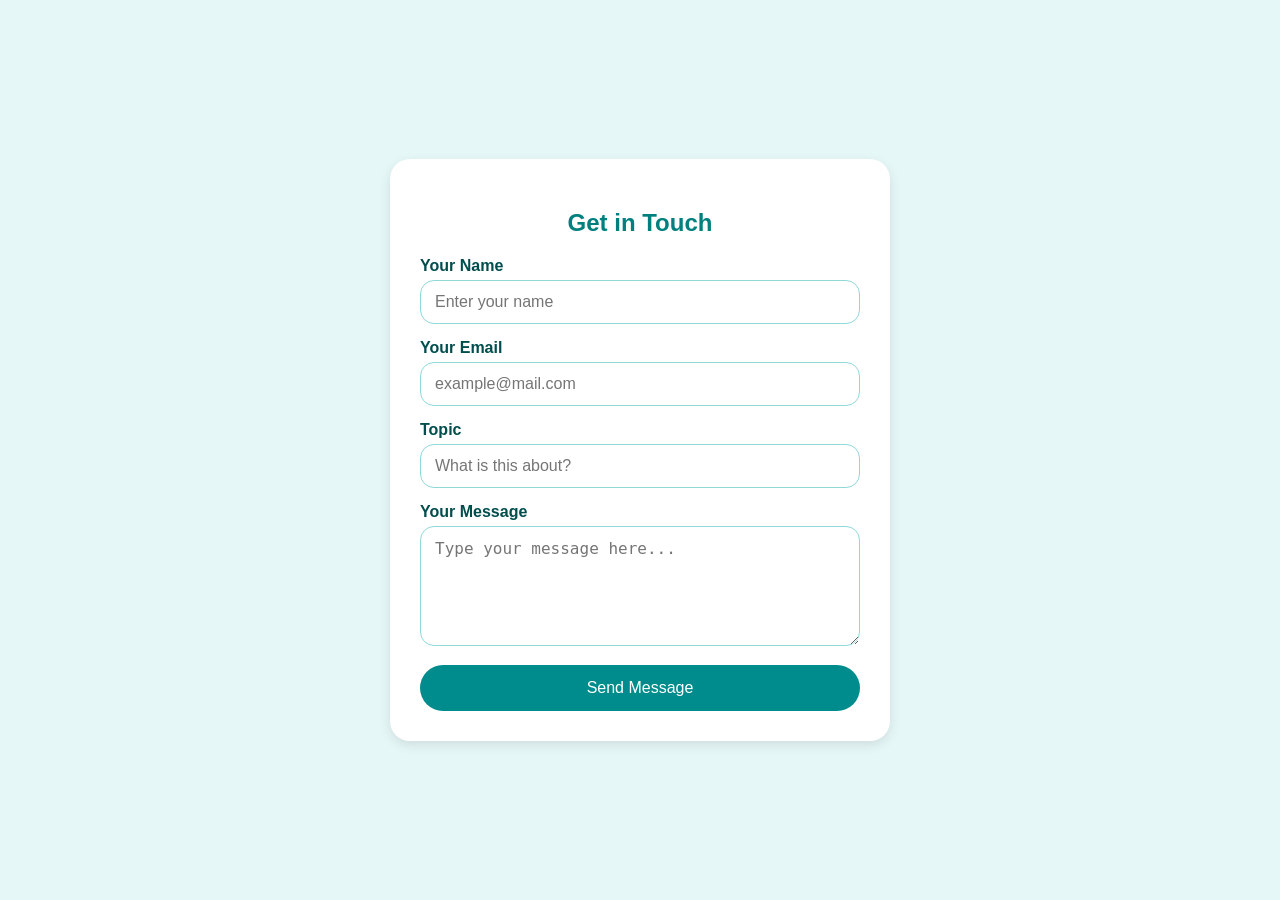
<file: Task 2/task2.html>
<!DOCTYPE html>
<html lang="en">
    <head>
        <meta charset="UTF-8">
        <meta name="viewport" content="width=device-width, initial-scale=1.0">
        <title>Get in Touch</title>
        <link rel="stylesheet" href="styles.css">
    </head>
    <body>

        <form class="contact-form" id="contactForm">
            <h2>Get in Touch</h2>

            <label for="fullName">Your Name</label>
            <input type="text" id="fullName" name="fullName" placeholder="Enter your name">
            <div class="error" id="nameError"></div>

            <label for="email">Your Email</label>
            <input type="email" id="email" name="email" placeholder="example@mail.com">
            <div class="error" id="emailError"></div>

            <label for="subject">Topic</label>
            <input type="text" id="subject" name="subject" placeholder="What is this about?">
            <div class="error" id="subjectError"></div>

            <label for="message">Your Message</label>
            <textarea id="message" name="message" placeholder="Type your message here..."></textarea>
            <div class="error" id="messageError"></div>

            <button type="submit">Send Message</button>
        </form>

        <dialog id="successDialog">
            <p>Your message has been sent! We'll get back to you soon.</p>
            <button id="closeDialog">Close</button>
        </dialog>

        <script src="script.js"></script>
    </body>
</html>
</file>
<file: Task 2/styles.css>
* {
    box-sizing: border-box;
}

body {
    font-family: 'Poppins', Arial, sans-serif;
    background-color: #e6f7f7;
    margin: 0;
    padding: 0;
    display: flex;
    justify-content: center;
    align-items: center;
    min-height: 100vh;
}

.contact-form {
    background-color: white;
    padding: 30px;
    border-radius: 20px; 
    box-shadow: 0 4px 12px rgba(0,0,0,0.1);
    max-width: 500px;
    width: 100%;
}

.contact-form h2 {
    margin-bottom: 20px;
    text-align: center;
    color: #007f7f;
}

.contact-form label {
    display: block;
    margin-bottom: 5px;
    font-weight: 600;
    color: #004d4d;
}

.contact-form input,
.contact-form textarea {
    width: 100%;
    padding: 12px 14px;
    margin-bottom: 15px;
    border: 1px solid #8fd9d9;
    border-radius: 14px; 
    font-size: 16px;
    transition: all 0.3s;
}

.contact-form input:focus,
.contact-form textarea:focus {
    border-color: #00a3a3;
    outline: none;
    box-shadow: 0 0 7px rgba(0,163,163,0.4);
}

.contact-form textarea {
    resize: vertical;
    min-height: 120px;
    border-radius: 14px;  
}

.contact-form button {
    background-color: #008c8c;
    color: white;
    border: none;
    padding: 14px 20px;
    font-size: 16px;
    border-radius: 30px;  
    cursor: pointer;
    transition: background-color 0.3s;
    width: 100%;
}

.contact-form button:hover {
    background-color: #00b3b3;
}

/* Responsive adjustments */
@media screen and (max-width: 600px) {
    .contact-form {
        padding: 20px;
    }
}

@media screen and (max-width: 400px) {
    .contact-form {
        padding: 15px;
    }
}

@media screen and (max-width: 400px) {
    .contact-form label,
    .contact-form input,
    .contact-form textarea,
    .contact-form button {
        font-size: 14px;
    }
}

/* Error message style */
.error {
    color: #cc0000;
    font-size: 14px;
    margin-top: -10px;
    margin-bottom: 10px;
}

dialog {
    border: none;
    border-radius: 20px;  
    padding: 25px 35px;
    background-color: #ffffff;
    box-shadow: 0 4px 12px rgba(0,0,0,0.2);
    color: #004d4d;
}

dialog button {
    margin-top: 15px;
    padding: 10px 20px;
    background-color: #008c8c;
    color: white;
    border: none;
    border-radius: 25px;  
    cursor: pointer;
}

dialog button:hover {
    background-color: #00b3b3;
}
</file>
